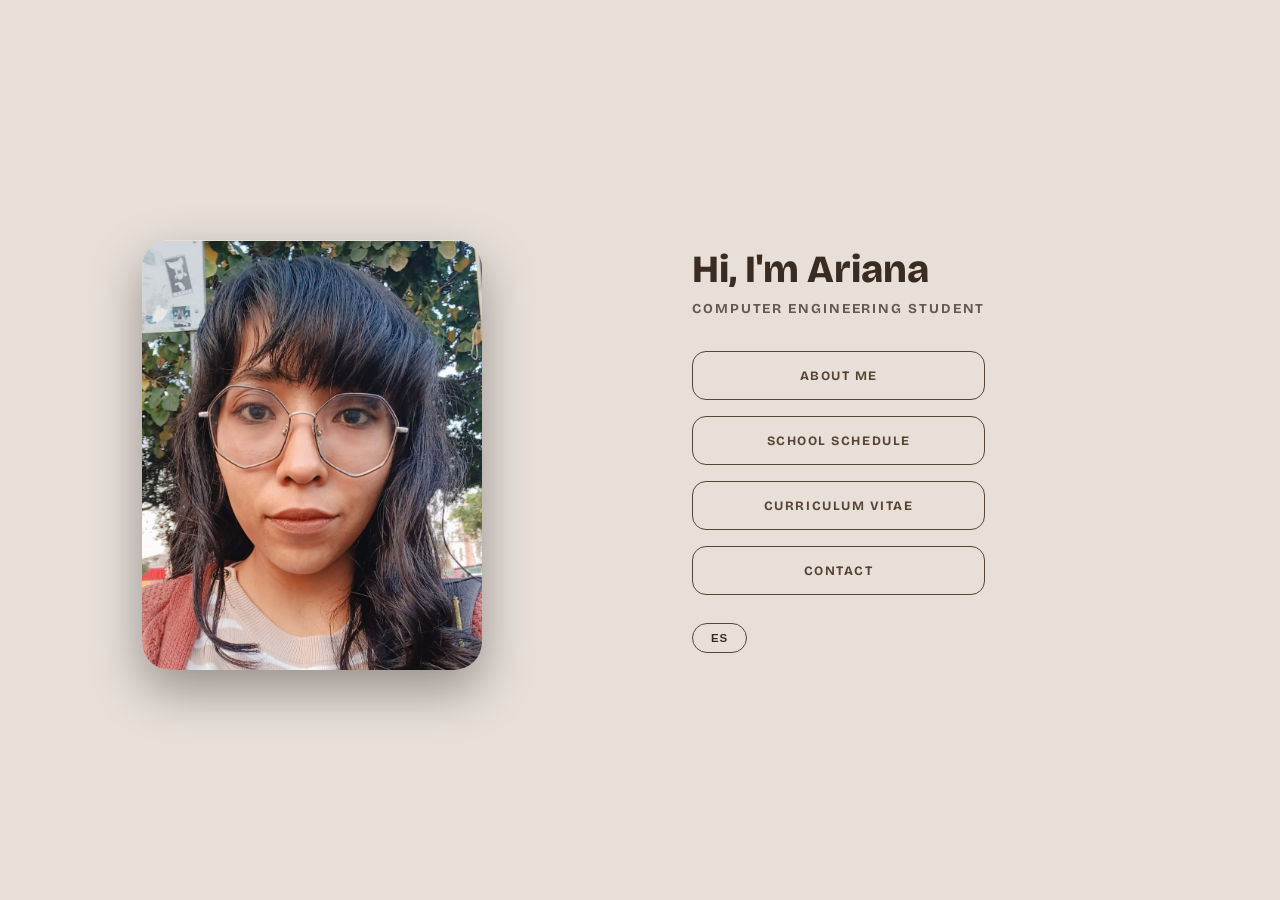
<file: index.html>
<!DOCTYPE html>
<html lang="es">
<head>
<meta charset="UTF-8" />
<meta name="viewport" content="width=device-width, initial-scale=1.0" />
<title>Portafolio</title>
<link rel="preconnect" href="https://fonts.googleapis.com">
<link href="https://fonts.googleapis.com/css2?family=Bricolage+Grotesque:opsz,wght@12..96,400;12..96,600;12..96,700;12..96,800&family=Poppins:wght@500;600;700;800&display=swap" rel="stylesheet">
<link rel="stylesheet" href="css/style.css" />
</head>
<body data-page="home">
  <div class="hero">
    <div id="app"></div>
  </div>

  <script src="js/content.js"></script>
  <script>
    window.renderMain = function (t) {
      const pages = [
        { key: "about", href: "sobremi.html" },
        { key: "schedule", href: "horario.html" },
        { key: "cv", href: "cv.html" },
        { key: "personal", href: "contacto.html" },
      ];
      const nav = pages
        .map((p) => `<a class="nav-btn" href="${p.href}">${t.nav[p.key]}</a>`)
        .join("");

      return `
        <div class="hero-grid">
          <div class="avatar">
            <img src="assets/img/profile.jpeg" alt="${t.person.name}" />
          </div>
          <div class="hero-content">
            <h1 class="person-name">${t.person.name}</h1>
            <p class="person-role">${t.person.role}</p>
            <nav class="nav-stack">${nav}</nav>
            <button class="lang-toggle" onclick="toggleLang()" aria-label="Switch language">
              ${t.langToggle}
            </button>
          </div>
        </div>
      `;
    };
  </script>
  <script src="js/I18n.js"></script>
</body>
</html>
</file>
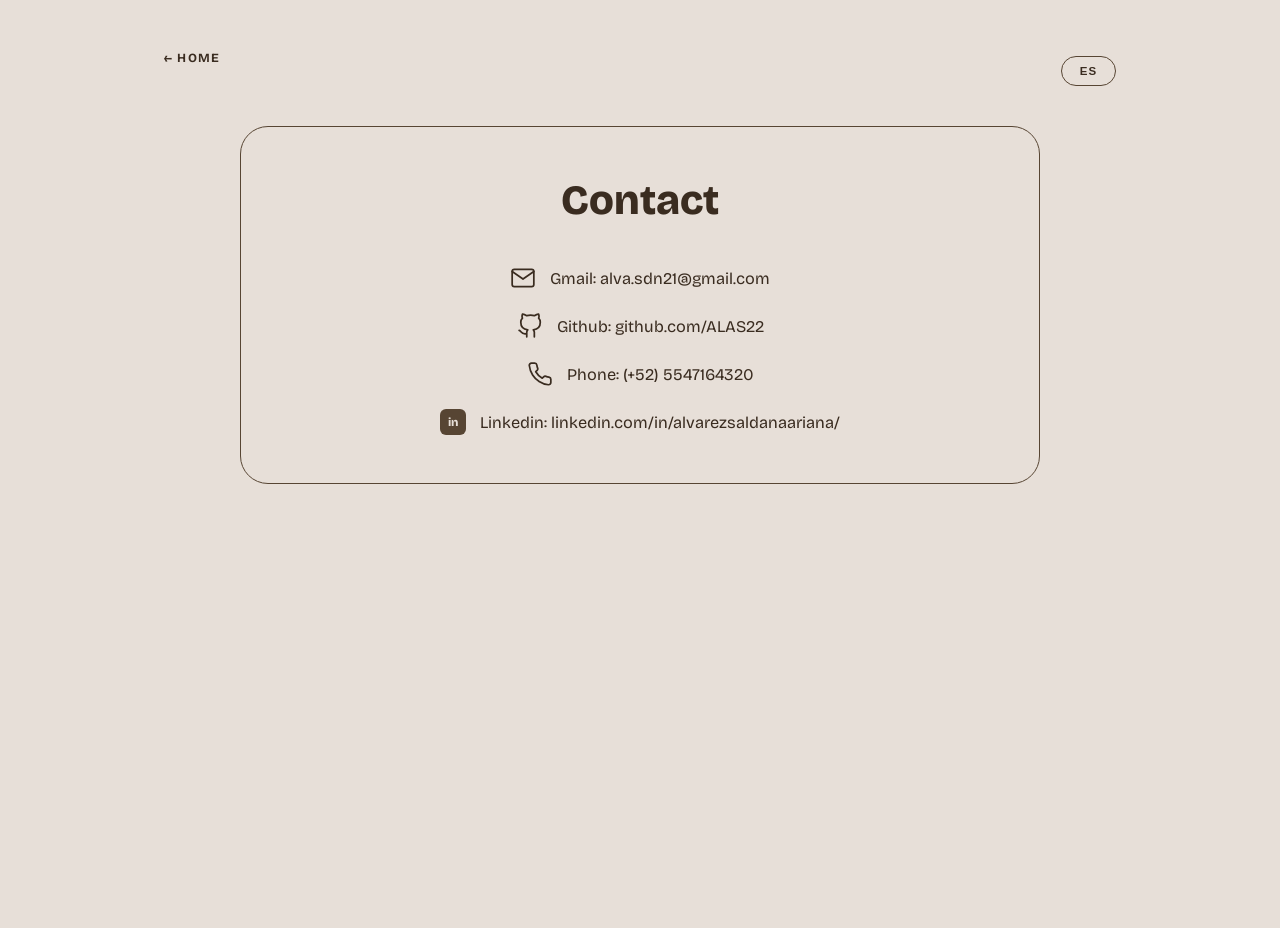
<file: contacto.html>
<!DOCTYPE html>
<html lang="es">
<head>
<meta charset="UTF-8" />
<meta name="viewport" content="width=device-width, initial-scale=1.0" />
<title>Contacto</title>
<link rel="preconnect" href="https://fonts.googleapis.com">
<link href="https://fonts.googleapis.com/css2?family=Bricolage+Grotesque:opsz,wght@12..96,400;12..96,600;12..96,700;12..96,800&family=Poppins:wght@500;600;700;800&display=swap" rel="stylesheet">
<link rel="stylesheet" href="css/style.css" />
</head>
<body data-page="personal">
  <div id="app"></div>

  <script src="js/content.js"></script>
  <script>
    // Un ícono SVG de línea por cada tipo de contacto.
    // LinkedIn no es un SVG sino una insignia con texto "in", igual que en el diseño.
    const ICONS = {
      mail: `<svg viewBox="0 0 24 24"><path d="M4 4h16c1.1 0 2 .9 2 2v12c0 1.1-.9 2-2 2H4c-1.1 0-2-.9-2-2V6c0-1.1.9-2 2-2z"/><polyline points="22,6 12,13 2,6"/></svg>`,
      github: `<svg viewBox="0 0 24 24"><path d="M9 19c-5 1.5-5-2.5-7-3m14 6v-3.87a3.37 3.37 0 0 0-.94-2.61c3.14-.35 6.44-1.54 6.44-7A5.44 5.44 0 0 0 20 4.77 5.07 5.07 0 0 0 19.91 1S18.73.65 16 2.48a13.38 13.38 0 0 0-7 0C6.27.65 5.09 1 5.09 1A5.07 5.07 0 0 0 5 4.77a5.44 5.44 0 0 0-1.5 3.78c0 5.42 3.3 6.61 6.44 7A3.37 3.37 0 0 0 9 18.13V22"/></svg>`,
      phone: `<svg viewBox="0 0 24 24"><path d="M22 16.92v3a2 2 0 0 1-2.18 2 19.79 19.79 0 0 1-8.63-3.07 19.5 19.5 0 0 1-6-6 19.79 19.79 0 0 1-3.07-8.67A2 2 0 0 1 4.11 2h3a2 2 0 0 1 2 1.72c.13.96.36 1.9.7 2.81a2 2 0 0 1-.45 2.11L8.09 9.91a16 16 0 0 0 6 6l1.27-1.27a2 2 0 0 1 2.11-.45c.91.34 1.85.57 2.81.7A2 2 0 0 1 22 16.92z"/></svg>`,
    };

    window.renderMain = function (t) {
      const items = t.personal.items
        .map((item) => {
          const iconHtml =
            item.icon === "linkedin"
              ? `<span class="contact-icon linkedin-badge">in</span>`
              : `<span class="contact-icon">${ICONS[item.icon] || ""}</span>`;
          return `<div class="contact-item">${iconHtml}<span>${item.label}: ${item.value}</span></div>`;
        })
        .join("");

      return `
        <div class="top-bar">
          <a class="back-link" href="index.html">← ${t.nav.home}</a>
          <button class="lang-toggle" onclick="toggleLang()" aria-label="Switch language">
            ${t.langToggle}
          </button>
        </div>

        <div class="contact-frame">
          <h1 class="contact-heading">${t.personal.heading}</h1>
          <div class="contact-list">${items}</div>
        </div>
      `;
    };
  </script>
  <script src="js/I18n.js"></script>
</body>
</html>
</file>
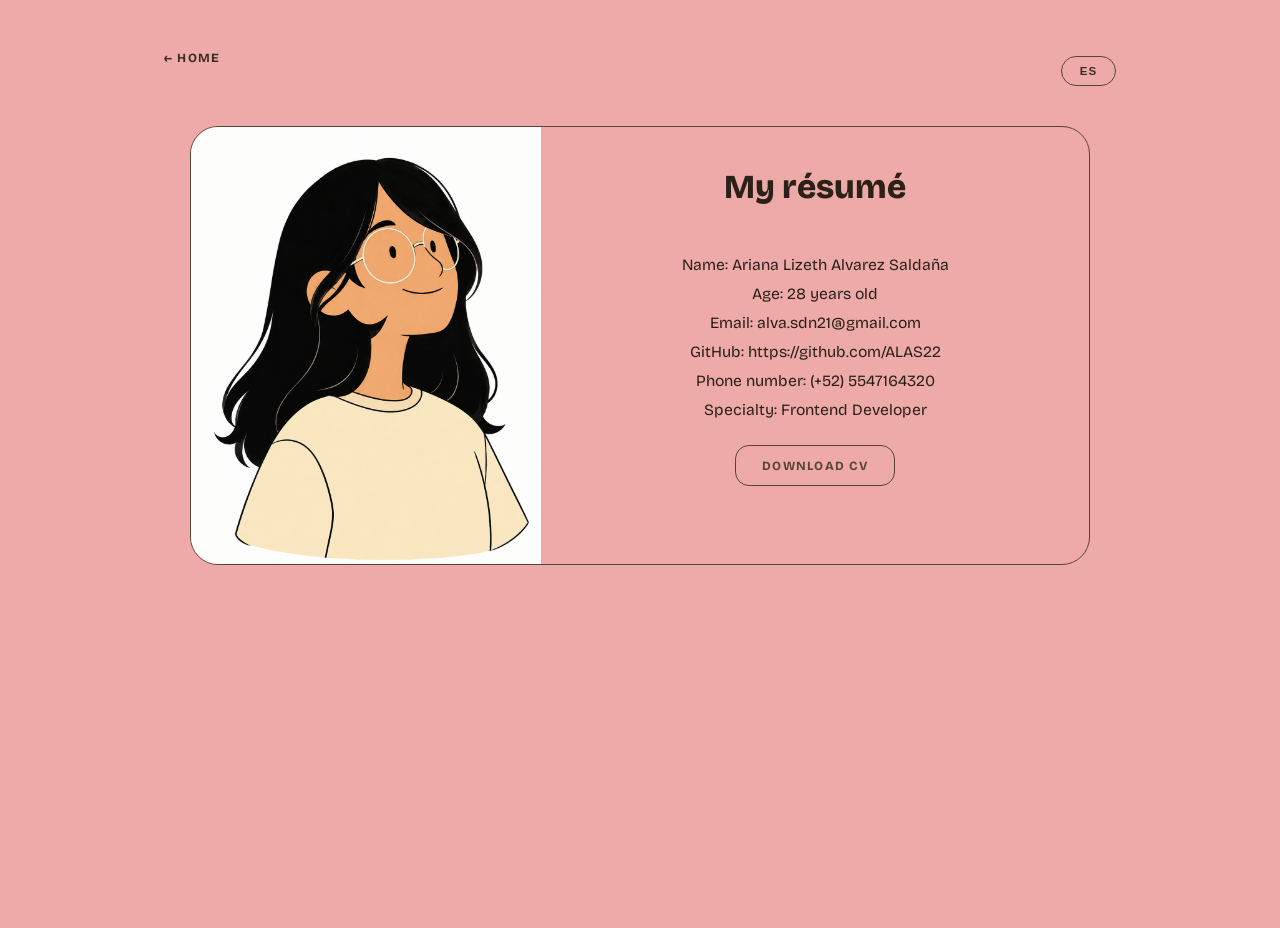
<file: cv.html>
<!DOCTYPE html>
<html lang="es">
<head>
<meta charset="UTF-8" />
<meta name="viewport" content="width=device-width, initial-scale=1.0" />
<title>Curriculum vitae</title>
<link rel="preconnect" href="https://fonts.googleapis.com">
<link href="https://fonts.googleapis.com/css2?family=Bricolage+Grotesque:opsz,wght@12..96,400;12..96,600;12..96,700;12..96,800&family=Poppins:wght@500;600;700;800&display=swap" rel="stylesheet">
<link rel="stylesheet" href="css/style.css" />
</head>
<body data-page="cv">
  <div id="app"></div>

  <script src="js/content.js"></script>
  <script>
    window.renderMain = function (t) {
      const fields = t.cv.fields
        .map((f) => `<p>${f.label}: ${f.value}</p>`)
        .join("");

      return `
        <div class="top-bar">
          <a class="back-link" href="index.html">← ${t.nav.home}</a>
          <button class="lang-toggle" onclick="toggleLang()" aria-label="Switch language">
            ${t.langToggle}
          </button>
        </div>

        <div class="cv-frame">
          <img class="cv-photo" src="assets/img/cvimg.png" alt="${t.cv.pageTitle}" />
          <div class="cv-content">
            <div class="cv-header">
              <h1>${t.cv.pageTitle}</h1>
            </div>
            <div class="cv-details">
              ${fields}
              <a class="cv-download-btn" href="${t.cv.downloadUrl}" target="_blank" rel="noopener">
                ${t.cv.downloadLabel}
              </a>
            </div>
          </div>
        </div>
      `;
    };
  </script>
  <script src="js/I18n.js"></script>
</body>
</html>
</file>
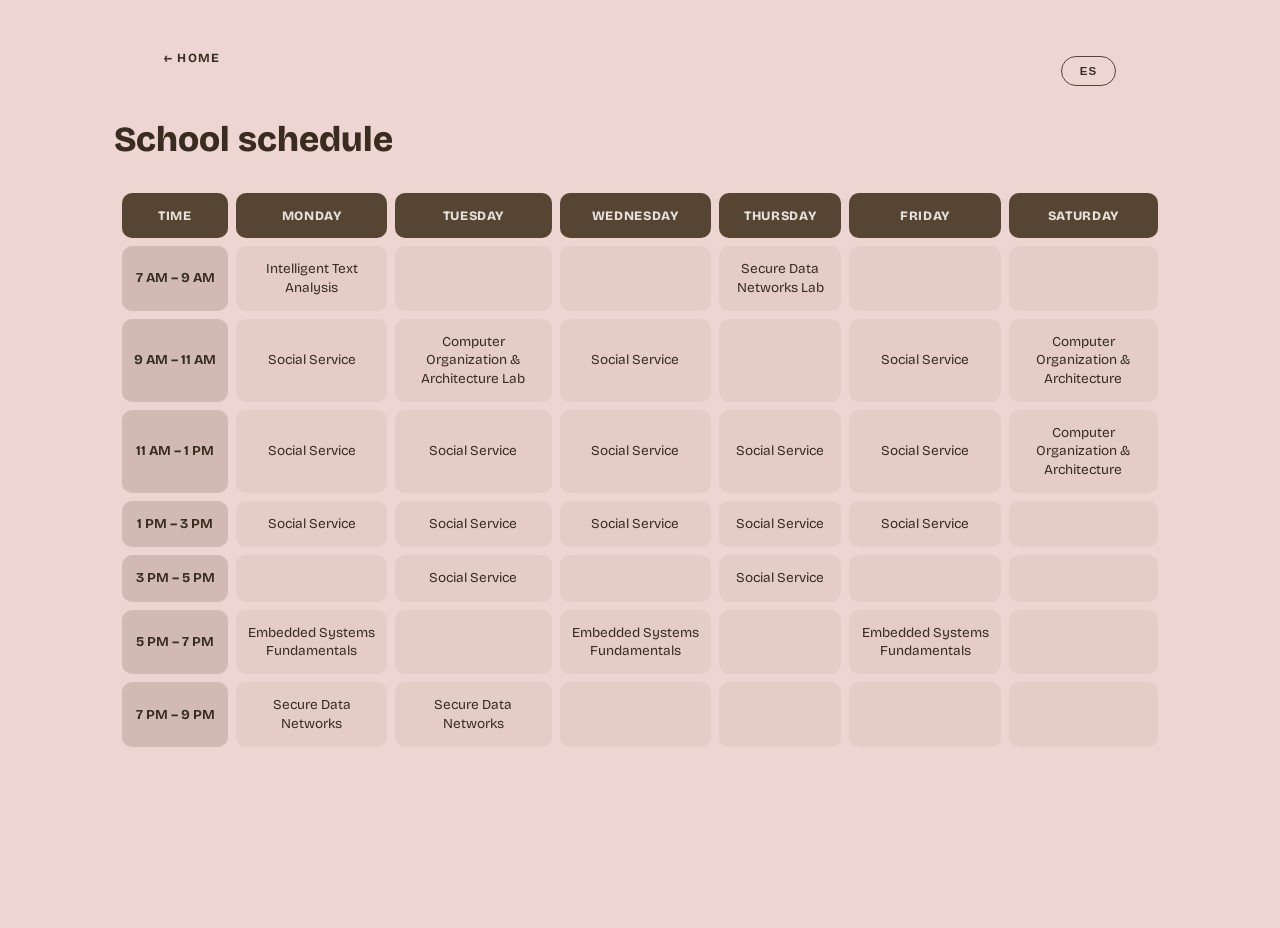
<file: Horario.html>
<!DOCTYPE html>
<html lang="es">
<head>
<meta charset="UTF-8" />
<meta name="viewport" content="width=device-width, initial-scale=1.0" />
<title>Horario escolar</title>
<link rel="preconnect" href="https://fonts.googleapis.com">
<link href="https://fonts.googleapis.com/css2?family=Bricolage+Grotesque:opsz,wght@12..96,400;12..96,600;12..96,700;12..96,800&family=Poppins:wght@500;600;700;800&display=swap" rel="stylesheet">
<link rel="stylesheet" href="css/style.css" />
</head>
<body data-page="schedule">
  <div id="app"></div>

  <script src="js/content.js"></script>
  <script>
    window.renderMain = function (t) {
      // Encabezado de la tabla: una <th> por cada día (y "Hora")
      const headCells = t.schedule.days.map((d) => `<th>${d}</th>`).join("");

      // Cada fila de horario es un <tr>; la primera celda (hora) usa
      // la clase "hour-cell" para pintarla distinto a las demás.
      const bodyRows = t.schedule.rows
        .map((row) => {
          const cells = row
            .map((cell, i) => {
              const cls = i === 0 ? ' class="hour-cell"' : "";
              return `<td${cls}>${cell || ""}</td>`;
            })
            .join("");
          return `<tr>${cells}</tr>`;
        })
        .join("");

      return `
        <div class="top-bar">
          <a class="back-link" href="index.html">← ${t.nav.home}</a>
          <button class="lang-toggle" onclick="toggleLang()" aria-label="Switch language">
            ${t.langToggle}
          </button>
        </div>

        <div class="schedule-wrap">
          <h1 class="schedule-heading">${t.schedule.heading}</h1>
          <div class="table-scroll">
            <table class="schedule-grid">
              <thead>
                <tr>${headCells}</tr>
              </thead>
              <tbody>
                ${bodyRows}
              </tbody>
            </table>
          </div>
        </div>
      `;
    };
  </script>
  <script src="js/I18n.js"></script>
</body>
</html>
</file>
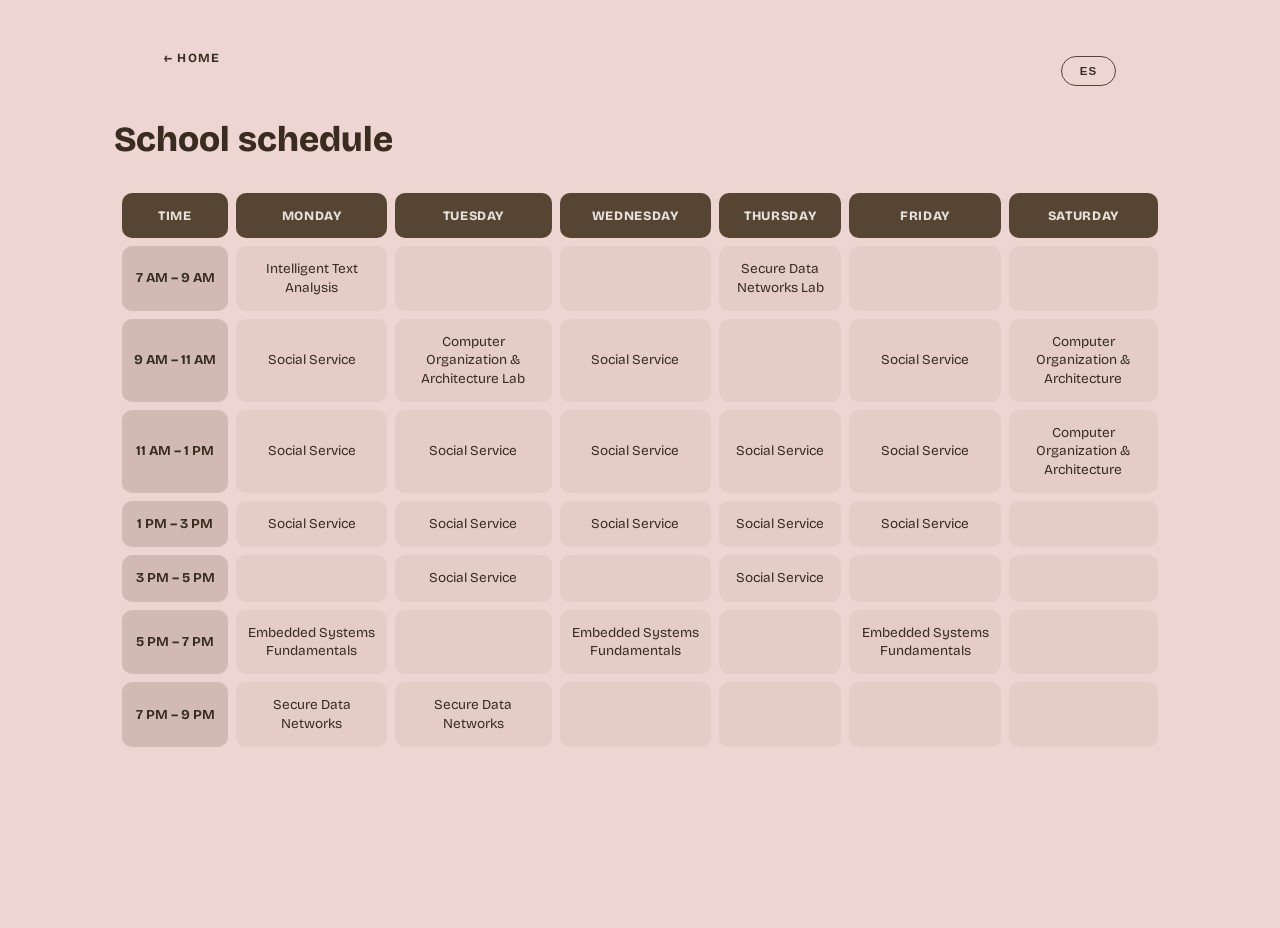
<file: horario.html>
<!DOCTYPE html>
<html lang="es">
<head>
<meta charset="UTF-8" />
<meta name="viewport" content="width=device-width, initial-scale=1.0" />
<title>Horario escolar</title>
<link rel="preconnect" href="https://fonts.googleapis.com">
<link href="https://fonts.googleapis.com/css2?family=Bricolage+Grotesque:opsz,wght@12..96,400;12..96,600;12..96,700;12..96,800&family=Poppins:wght@500;600;700;800&display=swap" rel="stylesheet">
<link rel="stylesheet" href="css/style.css" />
</head>
<body data-page="schedule">
  <div id="app"></div>

  <script src="js/content.js"></script>
  <script>
    window.renderMain = function (t) {
      // Encabezado de la tabla: una <th> por cada día (y "Hora")
      const headCells = t.schedule.days.map((d) => `<th>${d}</th>`).join("");

      // Cada fila de horario es un <tr>; la primera celda (hora) usa
      // la clase "hour-cell" para pintarla distinto a las demás.
      const bodyRows = t.schedule.rows
        .map((row) => {
          const cells = row
            .map((cell, i) => {
              const cls = i === 0 ? ' class="hour-cell"' : "";
              return `<td${cls}>${cell || ""}</td>`;
            })
            .join("");
          return `<tr>${cells}</tr>`;
        })
        .join("");

      return `
        <div class="top-bar">
          <a class="back-link" href="index.html">← ${t.nav.home}</a>
          <button class="lang-toggle" onclick="toggleLang()" aria-label="Switch language">
            ${t.langToggle}
          </button>
        </div>

        <div class="schedule-wrap">
          <h1 class="schedule-heading">${t.schedule.heading}</h1>
          <div class="table-scroll">
            <table class="schedule-grid">
              <thead>
                <tr>${headCells}</tr>
              </thead>
              <tbody>
                ${bodyRows}
              </tbody>
            </table>
          </div>
        </div>
      `;
    };
  </script>
  <script src="js/I18n.js"></script>
</body>
</html>
</file>
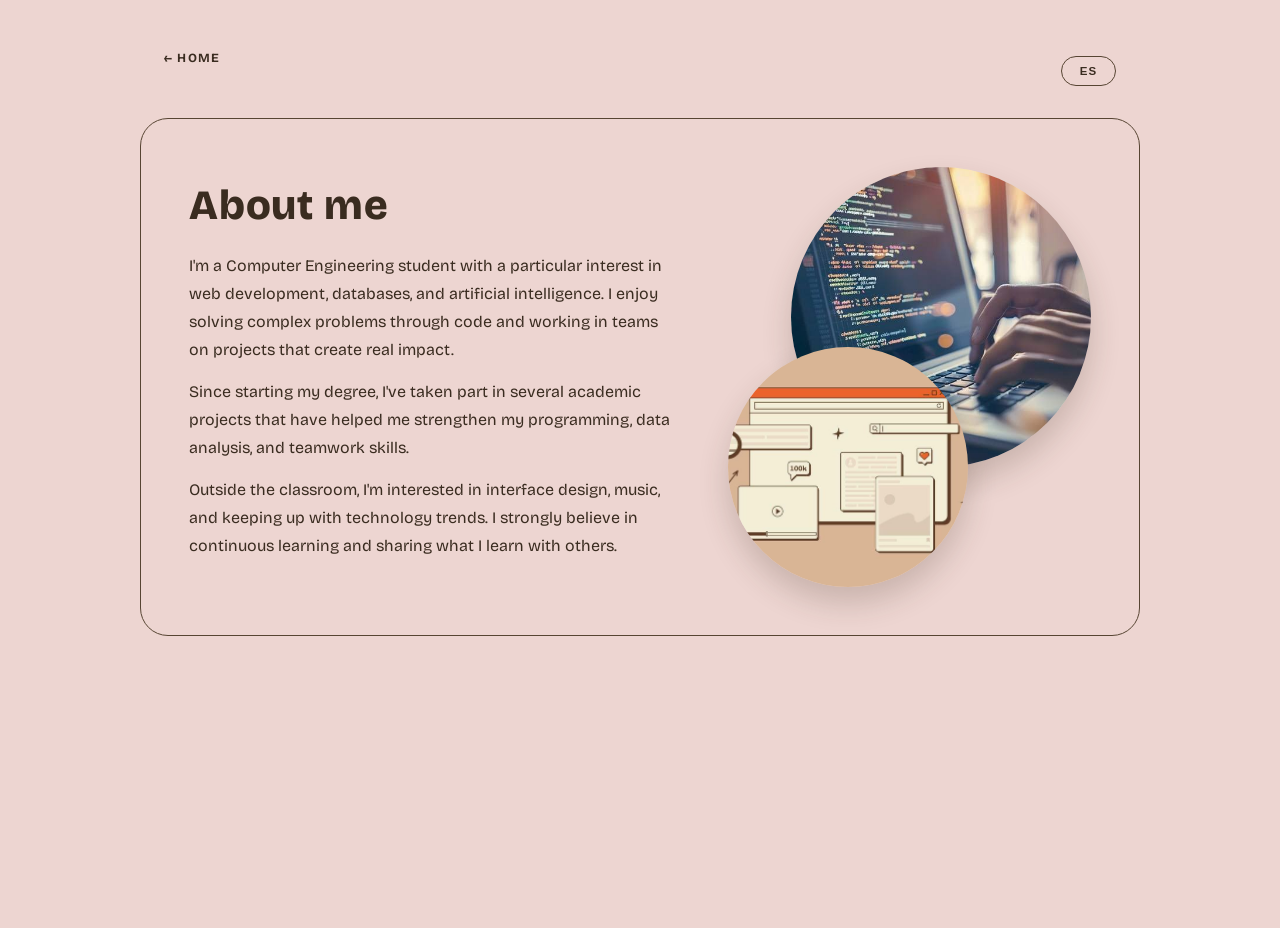
<file: sobremi.html>
<!DOCTYPE html>
<html lang="es">
<head>
<meta charset="UTF-8" />
<meta name="viewport" content="width=device-width, initial-scale=1.0" />
<title>Sobre mí</title>
<link rel="preconnect" href="https://fonts.googleapis.com">
<link href="https://fonts.googleapis.com/css2?family=Bricolage+Grotesque:opsz,wght@12..96,400;12..96,600;12..96,700;12..96,800&family=Poppins:wght@500;600;700;800&display=swap" rel="stylesheet">
<link rel="stylesheet" href="css/style.css" />
</head>
<body data-page="about">
  <div id="app"></div>

  <script src="js/content.js"></script>
  <script>
    window.renderMain = function (t) {
      const paragraphs = [t.about.intro, ...t.about.paragraphs]
        .map((p) => `<p>${p}</p>`)
        .join("");

      return `
        <div class="top-bar">
          <a class="back-link" href="index.html">← ${t.nav.home}</a>
          <button class="lang-toggle" onclick="toggleLang()" aria-label="Switch language">
            ${t.langToggle}
          </button>
        </div>

        <div class="about-frame">
          <div class="about-text">
            <h1 class="about-heading">${t.about.heading}</h1>
            ${paragraphs}
          </div>
          <div class="about-photos">
            <img class="photo-main" src="assets/img/images.jpeg" alt="${t.about.heading}" />
            <img class="photo-secondary" src="assets/img/desing.png" alt="${t.about.heading}" />
          </div>
        </div>
      `;
    };
  </script>
  <script src="js/I18n.js"></script>
</body>
</html>
</file>
<file: css/style.css>
/*------------
IDENTIDAD VISUAL
*/

:root{
    --bg-color: #e7dfd8;
    --bg-about:#edd5d1;
    --bg-cv: #eeaaa8;
    --outline: #574533;
    --panel-fill: #e7dfd8;
    --panel-fill-hover: #574533;
    --panel-border: #574533;
    --text-light:#3a2c20;
    --text-muted: rgba(58, 44, 32, 0.75);
    --card-bg: rgba(87, 69, 51, 0.06);
    --card-border: rgba(87, 69, 51, 0.18);
    --green-light: #574533;
    --radius-lg:28px;
    --radius-md: 14px;
}


* { box-sizing: border-box; }

html, body {
  margin: 0;
  padding: 0;
  min-height: 100%;
}

body {
  font-family: "Bricolage Grotesque", "Poppins", "Segoe UI", sans-serif;
  color: var(--text-light);
  background: var(--bg-color);
  min-height: 100vh;
  position: relative;
}
body[data-page="about"] { background: var(--bg-about); }
body[data-page="schedule"] { background: var(--bg-about); }
body[data-page="cv"] { background: var(--bg-cv); }

/* ---------- Home hero layout (photo + name + buttons, one screen) ---------- */

.hero {
  position: relative;
  z-index: 1;
  min-height: 100vh;
  max-width: 1100px;
  margin: 0 auto;
  padding: 48px 32px;
  display: flex;
  align-items: center;
}

.hero-grid {
  display: grid;
  grid-template-columns: 340px 1fr;
  gap: 200px;
  align-items: center;
  width: 100%;
}

.avatar {
  width: 100%;
  aspect-ratio: 340 / 430;
  border-radius: var(--radius-lg);
  overflow: hidden;
  box-shadow: 0 20px 50px rgba(0,0,0,0.35);
  border: 2px;
  margin-top: 10px;
  margin-left: 20px;
}

.avatar img {
  width: 100%;
  height: 100%;
  max-width: 800px;
  object-fit: cover;
  object-position: center 1px;
  display: block;

}

.hero-content {
  display: flex;
  flex-direction: column;
  margin-left: 30px;
}

.person-name {
  margin: 0 0 8px;
  font-size: 2.4rem;
  font-weight: 800;
  line-height: 1.15;
  display: inline-block;
  cursor: default;
  transition: letter-spacing 0.4s ease, color 0.4s ease, transform 0.4s ease;
}

.person-name:hover {
  letter-spacing: 0.015em;
  color: var(--outline);
  transform: translateX(4px);
}

.person-role {
  margin: 0 0 34px;
  font-size: 0.85rem;
  font-weight: 700;
  letter-spacing: 0.14em;
  text-transform: uppercase;
  color: var(--text-muted);
}

.nav-stack {
  display: flex;
  flex-direction: column;
  gap: 16px;
  max-width: 420px;
}

.nav-btn {
  display: block;
  text-align: center;
  padding: 16px 22px;
  border: 1.5px solid var(--panel-border);
  border-radius: var(--radius-md);
  background: var(--panel-fill);
  color: var(--outline);
  text-decoration: none;
  font-size: 0.8rem;
  font-weight: 700;
  letter-spacing: 0.12em;
  text-transform: uppercase;
  transition: background 0.3s ease, color 0.3s ease, transform 0.25s ease, box-shadow 0.3s ease;
}

.nav-btn:hover {
  background: var(--panel-fill-hover);
  color: var(--panel-fill);
  transform: translateY(-4px) scale(1.03);
  box-shadow: 0 10px 22px rgba(87, 69, 51, 0.28);
}

.lang-toggle {
  align-self: flex-start;
  margin-top: 28px;
  padding: 8px 18px;
  border-radius: 999px;
  border: 1px solid var(--panel-border);
  background: transparent;
  color: var(--text-light);
  font-weight: 700;
  font-size: 0.72rem;
  letter-spacing: 0.08em;
  cursor: pointer;
  transition: background 0.2s ease;
}

.lang-toggle:hover {
  background: var(--panel-fill);
}

@media (max-width: 720px) {
  .hero-grid {
    grid-template-columns: 1fr;
    text-align: center;
  }
  .avatar {
    max-width: 260px;
    margin: 0 auto;
  }
  .person-role { margin-bottom: 26px; }
  .nav-stack { max-width: none; }
  .lang-toggle { align-self: center; }
}

/* ---------- Main content (used on inner pages later) ---------- */

#main {
  flex: 1;
  min-width: 0;
  padding-top: 8px;
}

.page-heading {
  font-size: 2.2rem;
  font-weight: 800;
  margin: 0 0 6px;
}

.page-subheading {
  font-size: 0.95rem;
  color: var(--text-muted);
  margin: 0 0 36px;
  font-weight: 500;
}

.card-grid {
  display: grid;
  grid-template-columns: repeat(2, 1fr);
  gap: 20px;
}

.card {
  background: var(--card-bg);
  border: 1px solid var(--card-border);
  border-radius: var(--radius-md);
  padding: 24px;
}

.card h3 {
  margin: 0 0 8px;
  font-size: 1.05rem;
  font-weight: 700;
}

.card p {
  margin: 0;
  font-size: 0.9rem;
  color: var(--text-muted);
  line-height: 1.5;
}

.home-lead {
  font-size: 1.05rem;
  line-height: 1.7;
  color: var(--text-light);
  max-width: 640px;
  margin-bottom: 40px;
}

.eyebrow {
  font-size: 0.72rem;
  font-weight: 700;
  letter-spacing: 0.16em;
  text-transform: uppercase;
  color: var(--green-light);
  margin-bottom: 10px;
}

.section-block {
  margin-bottom: 34px;
}

.section-block h2 {
  font-size: 1.05rem;
  font-weight: 700;
  letter-spacing: 0.04em;
  text-transform: uppercase;
  color: var(--green-light);
  margin: 0 0 16px;
  padding-bottom: 8px;
  border-bottom: 1px solid var(--card-border);
}

.body-text {
  font-size: 0.98rem;
  line-height: 1.75;
  color: var(--text-light);
  margin: 0 0 14px;
  max-width: 700px;
}

.pill-list {
  display: flex;
  flex-wrap: wrap;
  gap: 10px;
}

.pill {
  padding: 8px 16px;
  border-radius: 999px;
  border: 1px solid var(--card-border);
  background: var(--card-bg);
  font-size: 0.82rem;
  font-weight: 600;
}

.info-grid {
  display: grid;
  grid-template-columns: repeat(2, 1fr);
  gap: 16px;
}

.info-item {
  background: var(--card-bg);
  border: 1px solid var(--card-border);
  border-radius: var(--radius-md);
  padding: 18px 20px;
}

.info-item .label {
  font-size: 0.68rem;
  font-weight: 700;
  letter-spacing: 0.1em;
  text-transform: uppercase;
  color: var(--green-light);
  margin-bottom: 6px;
}

.info-item .value {
  font-size: 0.98rem;
  font-weight: 600;
}

.schedule-table {
  width: 100%;
  border-collapse: collapse;
  background: var(--card-bg);
  border: 1px solid var(--card-border);
  border-radius: var(--radius-md);
  overflow: hidden;
  font-size: 0.85rem;
}

.schedule-table th, .schedule-table td {
  padding: 12px 10px;
  text-align: center;
  border: 1px solid var(--card-border);
}

.schedule-table th {
  background: rgba(255,255,255,0.1);
  font-weight: 700;
  text-transform: uppercase;
  font-size: 0.72rem;
  letter-spacing: 0.06em;
}

.schedule-table td:first-child {
  font-weight: 700;
  color: var(--green-light);
  white-space: nowrap;
}

.timeline-item {
  display: grid;
  grid-template-columns: 150px 1fr;
  gap: 18px;
  margin-bottom: 22px;
}

.timeline-item .period {
  font-size: 0.78rem;
  font-weight: 700;
  color: var(--green-light);
  letter-spacing: 0.04em;
}

.timeline-item .title {
  font-size: 1rem;
  font-weight: 700;
  margin: 0 0 2px;
}

.timeline-item .place {
  font-size: 0.85rem;
  color: var(--text-muted);
  margin: 0 0 8px;
}

.timeline-item .desc {
  font-size: 0.88rem;
  line-height: 1.6;
  color: var(--text-light);
}

.cv-header-row {
  display: flex;
  align-items: center;
  justify-content: space-between;
  flex-wrap: wrap;
  gap: 16px;
  margin-bottom: 30px;
}

.download-btn {
  padding: 12px 22px;
  border-radius: var(--radius-md);
  border: 1.5px solid var(--panel-border);
  background: var(--panel-fill);
  color: var(--text-light);
  font-weight: 700;
  font-size: 0.75rem;
  letter-spacing: 0.1em;
  text-transform: uppercase;
  text-decoration: none;
  transition: background 0.2s ease;
}

.download-btn:hover {
  background: var(--panel-fill-hover);
}

.note-text {
  font-size: 0.78rem;
  color: var(--text-muted);
  font-style: italic;
  margin-top: 6px;
}

footer.site-footer {
  text-align: center;
  font-size: 0.75rem;
  color: var(--text-muted);
  padding: 30px 0 10px;
}

/* ---------- Responsive ---------- */

@media (max-width: 900px) {
  .layout {
    flex-direction: column;
    padding: 32px 20px;
    gap: 32px;
  }
  #sidebar {
    flex: none;
    width: 100%;
  }
  .sidebar-inner {
    position: static;
  }
  .avatar {
    width: 200px;
    height: 260px;
  }
  .nav-stack {
    flex-direction: row;
    flex-wrap: wrap;
    justify-content: center;
  }
  .nav-btn {
    flex: 1 1 auto;
  }
  .card-grid, .info-grid {
    grid-template-columns: 1fr;
  }
  .timeline-item {
    grid-template-columns: 1fr;
    gap: 4px;
  }
  .schedule-table {
    font-size: 0.72rem;
  }
  .page-heading {
    font-size: 1.7rem;
  }
}

/* 
   ======SOBRE MI====== 
*/

@keyframes fadeInUp {
  from { opacity: 0; transform: translateY(16px); }
  to   { opacity: 1; transform: translateY(0); }
}

.top-bar {
  display: flex;
  justify-content: space-between;
  align-items: center;
  max-width: 1000px;
  margin: 28px auto 0;
  padding: 0 24px;
}

.back-link {
  color: var(--text-light);
  text-decoration: none;
  font-weight: 700;
  font-size: 0.78rem;
  letter-spacing: 0.1em;
  text-transform: uppercase;
  transition: color 0.3s ease, transform 0.3s ease;
}

.back-link:hover {
  color: var(--outline);
  transform: translateX(-4px);
}

.about-frame {
  max-width: 1000px;
  margin: 32px auto 60px;
  padding: 48px;
  border: 1.5px solid var(--outline);
  border-radius: var(--radius-lg);
  display: grid;
  grid-template-columns: 1.15fr 0.85fr;
  gap: 48px;
  align-items: center;
  animation: fadeInUp 0.6s ease both;
}

.about-heading {
  margin: 0 0 22px;
  font-size: 2.6rem;
  font-weight: 800;
  letter-spacing: 0.02em;
  display: inline-block;
  cursor: default;
  transition: letter-spacing 0.4s ease, color 0.4s ease, transform 0.4s ease;
}

.about-heading:hover {
  letter-spacing: 0.06em;
  color: var(--outline);
  transform: translateX(4px);
}

.about-text p {
  font-size: 1rem;
  line-height: 1.75;
  color: var(--text-light);
  margin: 0 0 14px;
}

.about-photos {
  position: relative;
  height: 420px;
  min-width: 260px;
}

.about-photos img {
  border-radius: 50%;
  object-fit: cover;
  display: block;
  box-shadow: 0 16px 30px rgba(58, 44, 32, 0.2);
  transition: transform 0.35s ease;
}

.about-photos img:hover {
  transform: scale(1.04);
}

.photo-main {
  width: 300px;
  height: 300px;
  position: absolute;
  top: 0;
  right: 0;
}

.photo-secondary {
  width: 240px;
  height: 240px;
  position: absolute;
  bottom: 0;
  left: 0;
}

@media (max-width: 800px) {
  .about-frame {
    grid-template-columns: 1fr;
    padding: 32px 24px;
  }
  .about-photos {
    height: 340px;
    order: -1;
    margin: 0 auto;
    max-width: 320px;
    width: 100%;
  }
  .about-heading {
    font-size: 2rem;
  }
}


/* ============================================================
   HORARIO ESCOLAR — tabla
   ============================================================ */

.schedule-wrap {
  max-width: 1100px;
  margin: 32px auto 60px;
  padding: 0 24px;
  animation: fadeInUp 0.6s ease both;
}

.schedule-heading {
  margin: 0 0 24px;
  font-size: 2.2rem;
  font-weight: 800;
}

.table-scroll {
  overflow-x: auto;
}

table.schedule-grid {
  width: 100%;
  border-collapse: separate;
  border-spacing: 8px;
  min-width: 760px;
}

.schedule-grid th,
.schedule-grid td {
  border-radius: 10px;
  padding: 14px 12px;
  text-align: center;
  font-size: 0.85rem;
  color: var(--text-light);
  line-height: 1.35;
}

.schedule-grid thead th {
  background: var(--panel-border);
  color: var(--bg-color);
  font-weight: 800;
  text-transform: uppercase;
  letter-spacing: 0.05em;
  font-size: 0.8rem;
}

.schedule-grid tbody td {
  background: var(--card-bg);
}

.schedule-grid tbody td.hour-cell {
  background: rgba(87, 69, 51, 0.18);
  font-weight: 700;
  white-space: nowrap;
}

@media (max-width: 700px) {
  .schedule-heading { font-size: 1.7rem; }
}


/* ============================================================
   CURRICULUM VITAE
   ============================================================ */

.cv-frame {
  max-width: 900px;
  margin: 40px auto 60px;
  border: 1.5px solid var(--outline);
  border-radius: var(--radius-lg);
  overflow: hidden;
  display: grid;
  grid-template-columns: 350px 1fr;
  background: linear-gradient(180deg, #f4efe9 0%);
  animation: fadeInUp 0.6s ease both;
}

.cv-photo {
  width: 100%;
  height: 100%;
  min-height: 420px;
  display: block;
}

.cv-content {
  display: flex;
  flex-direction: column;
}

.cv-header {
  padding: 40px 40px 24px;
  text-align: center;
}

.cv-header h1 {
  margin: 0;
  font-size: 2.1rem;
  font-weight: 800;
  color: #2b2118;
}

.cv-details {
  flex: 1;
  padding: 24px 40px 40px;
  text-align: center;
  color: #2b2118;
  font-size: 1.0rem;
}

.cv-details p {
  margin: 0 0 10px;
  font-size: 0.98rem;
}

.cv-download-btn {
  display: inline-block;
  margin-top: 16px;
  padding: 12px 26px;
  border: 1.5px solid #574533;
  border-radius: var(--radius-md);
  color: #574533;
  text-decoration: none;
  font-weight: 700;
  letter-spacing: 0.1em;
  text-transform: uppercase;
  font-size: 0.78rem;
  transition: background 0.3s ease, color 0.3s ease, transform 0.25s ease;
}

.cv-download-btn:hover {
  background: #ffffff;
  color: #c96d6d;
  transform: translateY(-3px);
}

@media (max-width: 700px) {
  .cv-frame {
    grid-template-columns: 1fr;
  }
  .cv-photo {
    min-height: 220px;
  }
}


/* ============================================================
   CONTACTO
   ============================================================ */

.contact-frame {
  max-width: 800px;
  margin: 40px auto 60px;
  padding: 48px;
  border: 1.5px solid var(--outline);
  border-radius: var(--radius-lg);
  text-align: center;
  animation: fadeInUp 0.6s ease both;
}

.contact-heading {
  margin: 0 0 40px;
  font-size: 2.6rem;
  font-weight: 800;
  display: inline-block;
  cursor: default;
  transition: letter-spacing 0.4s ease, color 0.4s ease, transform 0.4s ease;
}

.contact-heading:hover {
  letter-spacing: 0.06em;
  color: var(--outline);
  transform: translateY(-3px);
}

.contact-list {
  display: flex;
  flex-direction: column;
  gap: 22px;
  align-items: center;
}

.contact-item {
  display: flex;
  align-items: center;
  gap: 14px;
  font-size: 1.02rem;
  color: var(--text-light);
  transition: transform 0.25s ease, color 0.25s ease;
}

.contact-item:hover {
  transform: translateX(6px);
  color: var(--outline);
}

.contact-icon {
  width: 26px;
  height: 26px;
  flex-shrink: 0;
  display: flex;
  align-items: center;
  justify-content: center;
}

.contact-icon svg {
  width: 100%;
  height: 100%;
  stroke: currentColor;
  fill: none;
  stroke-width: 1.6;
  stroke-linecap: round;
  stroke-linejoin: round;
}

.contact-icon.linkedin-badge {
  background: var(--outline);
  color: var(--bg-color);
  border-radius: 6px;
  font-weight: 800;
  font-size: 0.72rem;
  letter-spacing: 0.01em;
}

@media (max-width: 600px) {
  .contact-frame { padding: 32px 24px; }
  .contact-heading { font-size: 2rem; }
  .contact-item { font-size: 0.92rem; }
}
</file>
